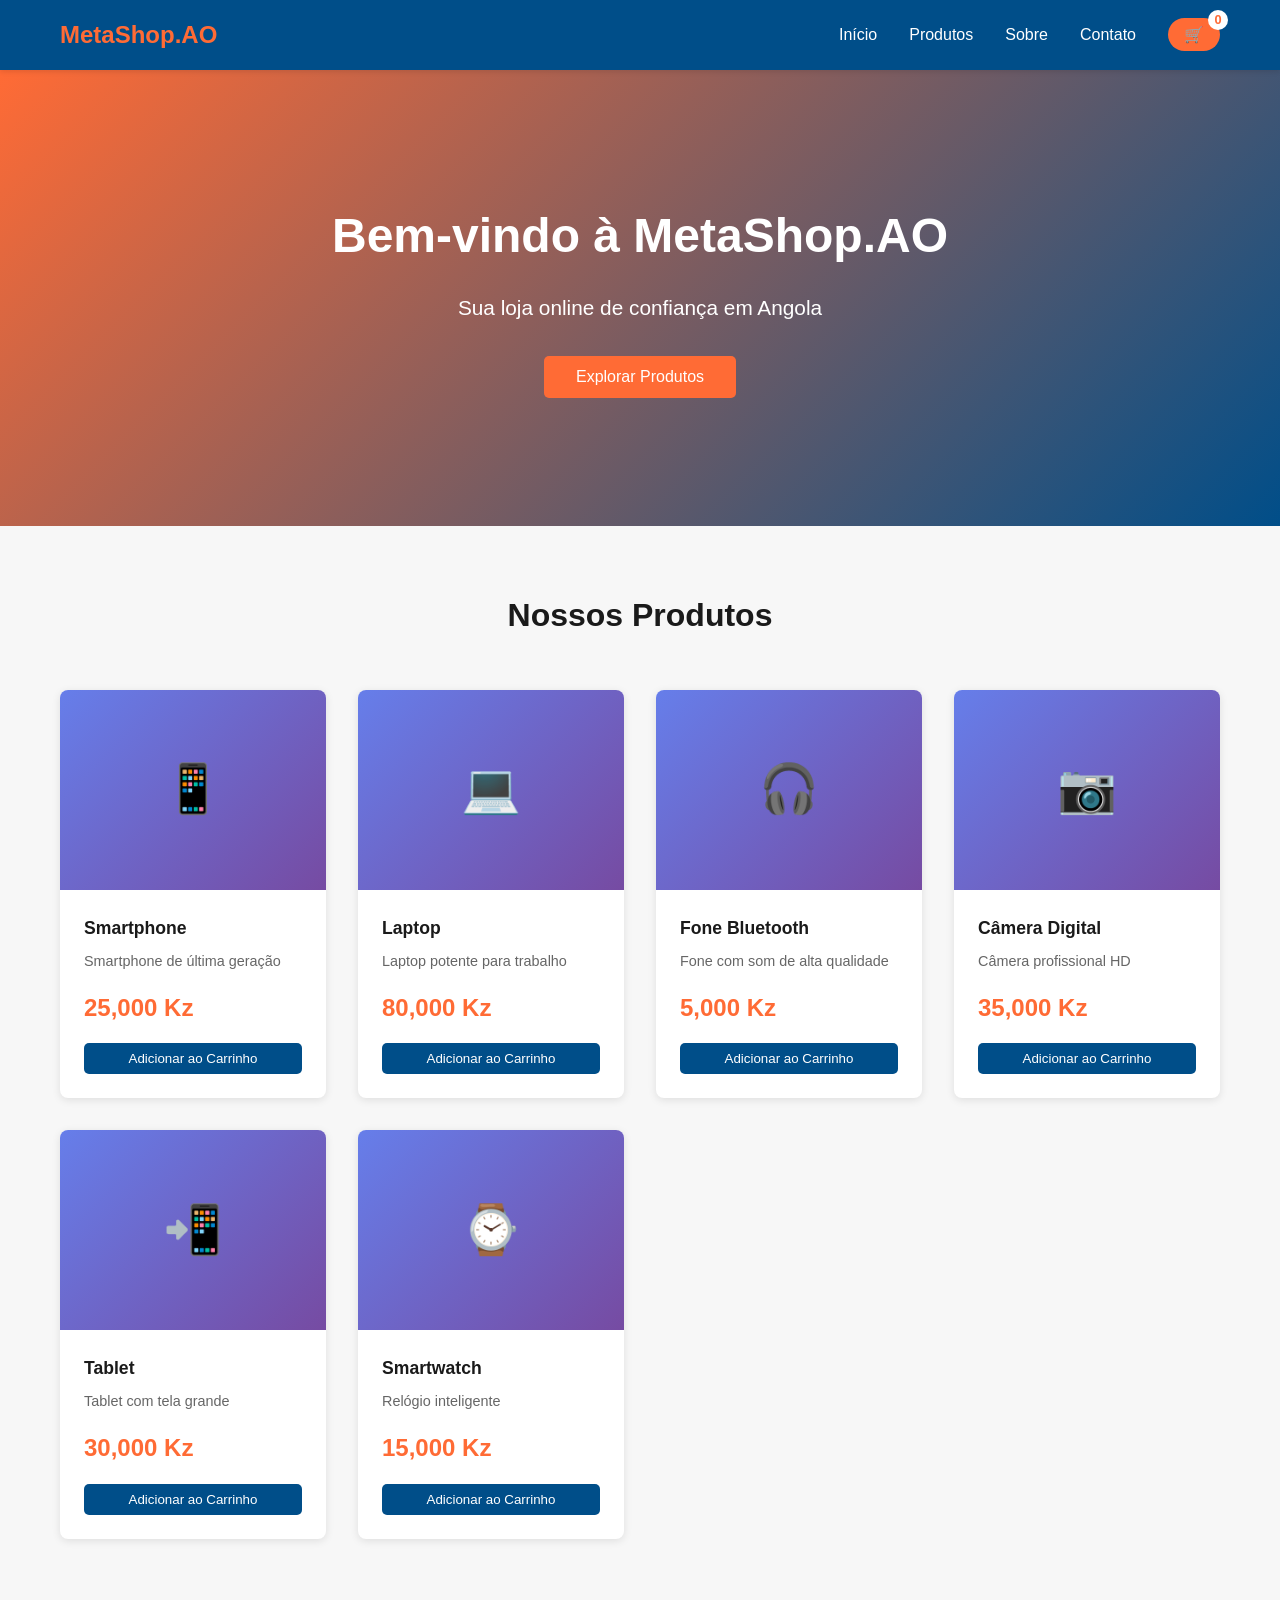
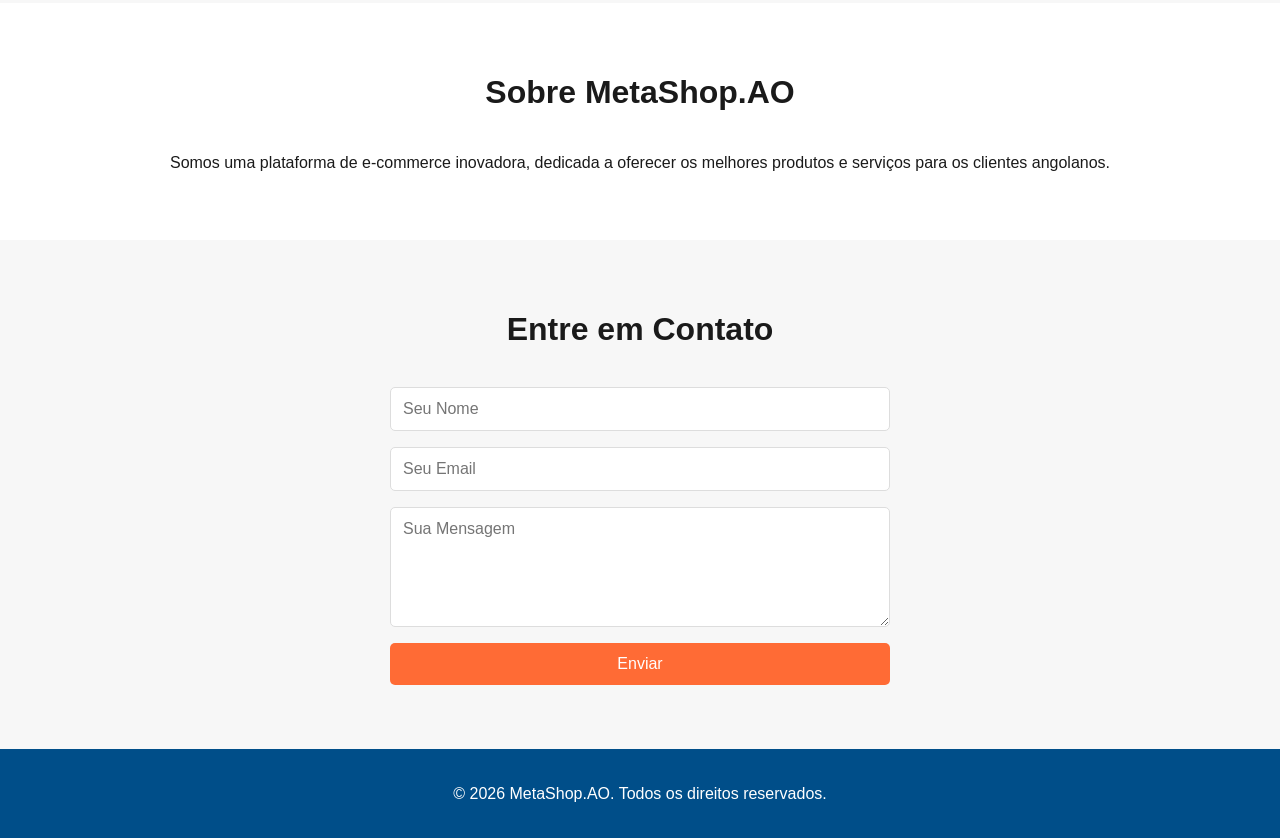
<file: index.html>
<!DOCTYPE html>
<html lang="pt-AO">
<head>
    <meta charset="UTF-8">
    <meta name="viewport" content="width=device-width, initial-scale=1.0">
    <title>MetaShop.AO - Loja Online</title>
    <link rel="stylesheet" href="styles.css">
</head>
<body>
    <nav class="navbar">
        <div class="container">
            <div class="logo">MetaShop.AO</div>
            <ul class="nav-links">
                <li><a href="#inicio">Início</a></li>
                <li><a href="#produtos">Produtos</a></li>
                <li><a href="#sobre">Sobre</a></li>
                <li><a href="#contato">Contato</a></li>
                <li><a href="#carrinho" class="carrinho-icon">🛒 <span class="cart-count">0</span></a></li>
            </ul>
        </div>
    </nav>

    <section id="inicio" class="hero">
        <div class="hero-content">
            <h1>Bem-vindo à MetaShop.AO</h1>
            <p>Sua loja online de confiança em Angola</p>
            <button class="btn-primary" onclick="scrollToProducts()">Explorar Produtos</button>
        </div>
    </section>

    <section id="produtos" class="produtos">
        <div class="container">
            <h2>Nossos Produtos</h2>
            <div class="produtos-grid" id="produtos-grid">
                <!-- Produtos serão carregados aqui -->
            </div>
        </div>
    </section>

    <section id="sobre" class="sobre">
        <div class="container">
            <h2>Sobre MetaShop.AO</h2>
            <p>Somos uma plataforma de e-commerce inovadora, dedicada a oferecer os melhores produtos e serviços para os clientes angolanos.</p>
        </div>
    </section>

    <section id="contato" class="contato">
        <div class="container">
            <h2>Entre em Contato</h2>
            <form class="formulario-contato">
                <input type="text" placeholder="Seu Nome" required>
                <input type="email" placeholder="Seu Email" required>
                <textarea placeholder="Sua Mensagem" required></textarea>
                <button type="submit" class="btn-primary">Enviar</button>
            </form>
        </div>
    </section>

    <footer>
        <div class="container">
            <p>&copy; 2026 MetaShop.AO. Todos os direitos reservados.</p>
        </div>
    </footer>

    <script src="script.js"></script>
</body>
</html>
</file>
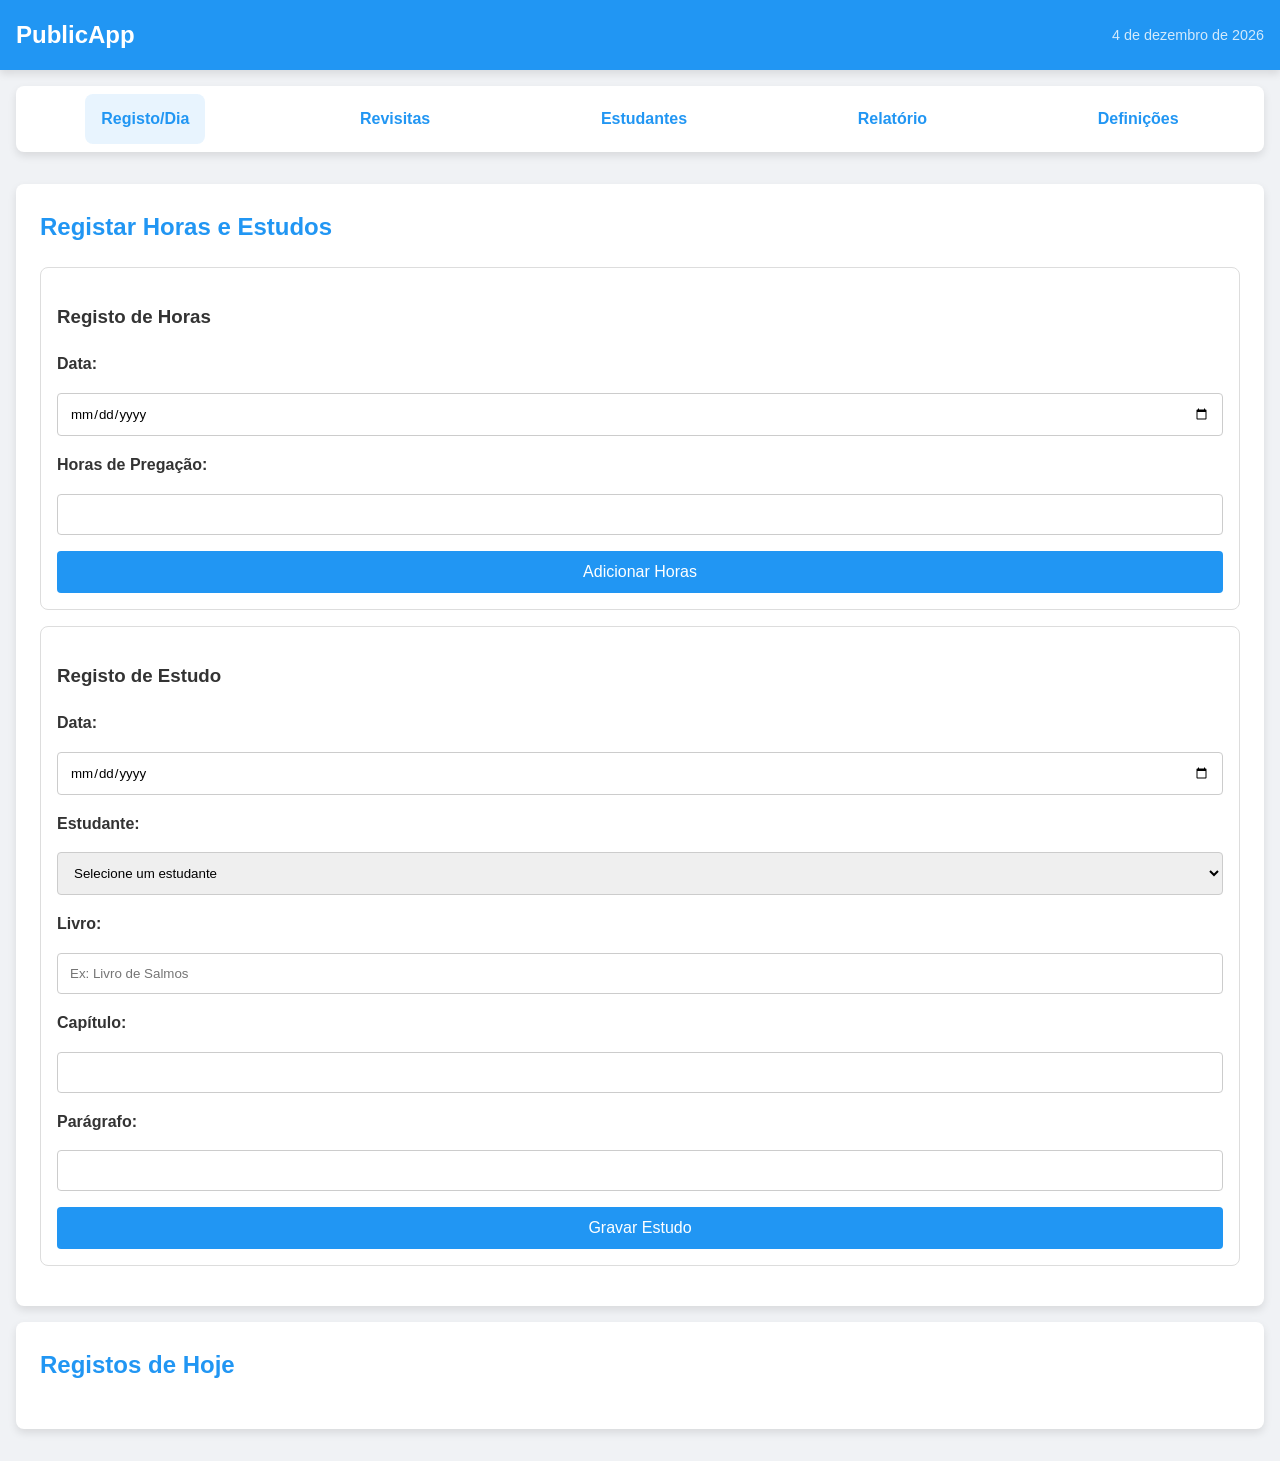
<file: PublicAppV1.html>
<!DOCTYPE html>
<html lang="pt-br">
<head>
    <meta charset="UTF-8">
    <meta name="viewport" content="width=device-width, initial-scale=1.0">
    <title>PublicApp</title>
    <meta name="description" content="Aplicativo de registro para publicadores.">
    <link rel="icon" href="data:image/svg+xml,%3Csvg%20xmlns%3D%22http%3A%2F%2Fwww.w3.org%2F2000%2Fsvg%22%20viewBox%3D%220%200%2024%2024%22%3E%3Cpath%20d%3D%22M12%202L2%207l10%205l10-5l-10-5zm0%202l8%204l-8%204l-8-4l8-4zm-8%207v8l8%204l8-4v-8l-8-4l-8%204zm2%201l6%203l6-3v6l-6%203l-6-3v-6z%22%20fill%3D%22%232196F3%22%2F%3E%3C%2Fsvg%3E">
    <meta name="theme-color" content="#2196F3">
    <link rel="apple-touch-icon" href="data:image/svg+xml,%3Csvg%20xmlns%3D%22http%3A%2F%2Fwww.w3.org%2F2000%2Fsvg%22%20viewBox%3D%220%200%2024%2024%22%3E%3Cpath%20d%3D%22M12%202L2%207l10%205l10-5l-10-5zm0%202l8%204l-8%204l-8-4l8-4zm-8%207v8l8%204l8-4v-8l-8-4l-8%204zm2%201l6%203l6-3v6l-6%203l-6-3v-6z%22%20fill%3D%22%232196F3%22%2F%3E%3C%2Fsvg%3E">

    <style>
        :root {
            --primary-color: #2196F3;
            --background-color: #f0f2f5;
            --card-background: #ffffff;
            --text-color: #333;
            --box-shadow: 0 4px 8px rgba(0,0,0,0.1);
        }

        body {
            font-family: -apple-system, BlinkMacSystemFont, 'Segoe UI', Roboto, Oxygen, Ubuntu, Cantarell, 'Open Sans', 'Helvetica Neue', sans-serif;
            margin: 0;
            padding: 0;
            background-color: var(--background-color);
            color: var(--text-color);
            line-height: 1.6;
        }

        header {
            background-color: var(--primary-color);
            color: white;
            padding: 1rem;
            text-align: center;
            box-shadow: var(--box-shadow);
            display: flex;
            justify-content: space-between;
            align-items: center;
        }
        
        header h1 {
            margin: 0;
            font-size: 1.5rem;
        }

        header #current-date {
            font-size: 0.9rem;
            opacity: 0.8;
        }

        nav {
            background-color: var(--card-background);
            box-shadow: var(--box-shadow);
            margin: 1rem;
            border-radius: 8px;
            display: flex;
            justify-content: space-around;
            padding: 0.5rem 0;
            overflow-x: auto;
        }

        .nav-button {
            background: none;
            border: none;
            padding: 1rem;
            font-size: 1rem;
            font-weight: bold;
            color: var(--primary-color);
            cursor: pointer;
            flex-shrink: 0;
            transition: background-color 0.3s;
            border-radius: 8px;
        }

        .nav-button:hover, .nav-button.active {
            background-color: rgba(33, 150, 243, 0.1);
        }

        main {
            padding: 1rem;
        }

        .page {
            display: none;
        }

        .page.active {
            display: block;
        }

        .card {
            background-color: var(--card-background);
            padding: 1.5rem;
            border-radius: 8px;
            box-shadow: var(--box-shadow);
            margin-bottom: 1rem;
        }

        .card h2 {
            margin-top: 0;
            color: var(--primary-color);
        }
        
        form {
            display: flex;
            flex-direction: column;
            gap: 1rem;
        }
        
        .form-section {
            border: 1px solid #ddd;
            padding: 1rem;
            border-radius: 8px;
            margin-bottom: 1rem;
        }

        label {
            font-weight: bold;
        }

        input, textarea, select {
            width: 100%;
            padding: 0.75rem;
            border: 1px solid #ccc;
            border-radius: 4px;
            box-sizing: border-box;
            font-family: inherit;
        }

        button {
            background-color: var(--primary-color);
            color: white;
            border: none;
            padding: 0.75rem;
            border-radius: 4px;
            font-size: 1rem;
            cursor: pointer;
            transition: background-color 0.3s;
        }
        
        button:hover {
            background-color: #1565C0;
        }

        #studies-list, #revisits-list, #students-list {
            list-style: none;
            padding: 0;
        }

        #studies-list li, #revisits-list li, #students-list li {
            background-color: #f9f9f9;
            padding: 1rem;
            border-radius: 8px;
            margin-bottom: 0.5rem;
            display: flex;
            justify-content: space-between;
            align-items: center;
            word-break: break-word;
        }

        #studies-list li span, #revisits-list li span, #students-list li span {
            flex-grow: 1;
            padding-right: 1rem;
        }
        
        #revisits-list li.completed {
            text-decoration: line-through;
            opacity: 0.6;
        }

        .delete-btn {
            background-color: transparent;
            color: #ccc;
            border: none;
            padding: 0.5rem;
            cursor: pointer;
            transition: color 0.3s;
        }
        
        .delete-btn:hover {
            color: #E53935;
        }
        
        .action-btns {
            display: flex;
            gap: 0.5rem;
        }

        .report-section {
            margin-bottom: 1.5rem;
        }

        .report-section h3 {
            color: var(--primary-color);
            border-bottom: 2px solid #eee;
            padding-bottom: 0.5rem;
        }
        
        .report-info {
            display: flex;
            justify-content: space-between;
            font-size: 1.1rem;
            font-weight: bold;
            padding: 0.5rem 0;
        }
        
        .report-info span {
            color: #555;
        }
    </style>
</head>
<body>

    <header>
        <h1>PublicApp</h1>
        <div id="current-date"></div>
    </header>

    <nav>
        <button class="nav-button active" data-page="register-page">Registo/Dia</button>
        <button class="nav-button" data-page="revisits-page">Revisitas</button>
        <button class="nav-button" data-page="students-page">Estudantes</button>
        <button class="nav-button" data-page="report-page">Relatório</button>
        <button class="nav-button" data-page="settings-page">Definições</button>
    </nav>

    <main>
        <section id="register-page" class="page active">
            <div class="card">
                <h2>Registar Horas e Estudos</h2>
                
                <div class="form-section">
                    <h3>Registo de Horas</h3>
                    <form id="hours-form">
                        <label for="hours-date">Data:</label>
                        <input type="date" id="hours-date" required>
    
                        <label for="study-hours">Horas de Pregação:</label>
                        <input type="number" id="study-hours" step="0.1" min="0" required>
                        
                        <button type="submit">Adicionar Horas</button>
                    </form>
                </div>

                <div class="form-section">
                    <h3>Registo de Estudo</h3>
                    <form id="study-form">
                        <label for="study-date">Data:</label>
                        <input type="date" id="study-date" required>
                        
                        <label for="study-student-select">Estudante:</label>
                        <select id="study-student-select" required>
                            <option value="">Selecione um estudante</option>
                        </select>
                        
                        <label for="study-book">Livro:</label>
                        <input type="text" id="study-book" placeholder="Ex: Livro de Salmos">
                        
                        <label for="study-chapter">Capítulo:</label>
                        <input type="number" id="study-chapter" min="1">
                        
                        <label for="study-paragraph">Parágrafo:</label>
                        <input type="number" id="study-paragraph" min="1">

                        <button type="submit">Gravar Estudo</button>
                    </form>
                </div>
            </div>
            
            <div class="card">
                <h2>Registos de Hoje</h2>
                <ul id="studies-list">
                    </ul>
            </div>
        </section>

        <section id="revisits-page" class="page">
            <div class="card">
                <h2>Registar Nova Revisita</h2>
                <form id="revisit-form">
                    <label for="revisit-name">Nome:</label>
                    <input type="text" id="revisit-name" required>

                    <label for="revisit-note">Notas:</label>
                    <textarea id="revisit-note" placeholder="Endereço, tema de conversa, etc."></textarea>
                    
                    <button type="submit">Adicionar Revisita</button>
                </form>
            </div>
            
            <div class="card">
                <h2>Minhas Revisitas</h2>
                <ul id="revisits-list">
                    </ul>
            </div>
        </section>

        <section id="students-page" class="page">
            <div class="card">
                <h2>Adicionar Novo Estudante</h2>
                <form id="student-form">
                    <label for="student-name">Nome do Estudante:</label>
                    <input type="text" id="student-name" required>

                    <div class="form-section">
                        <h3>Último Estudo</h3>
                        <label for="student-book">Livro:</label>
                        <input type="text" id="student-book" placeholder="Ex: O que a Bíblia Ensina?">

                        <label for="student-chapter">Capítulo:</label>
                        <input type="number" id="student-chapter" min="1" placeholder="Ex: 3">
                        
                        <label for="student-paragraph">Parágrafo:</label>
                        <input type="number" id="student-paragraph" min="1" placeholder="Ex: 15">
                    </div>
                    
                    <button type="submit">Adicionar Estudante</button>
                </form>
            </div>
            
            <div class="card">
                <h2>Lista de Estudantes</h2>
                <ul id="students-list">
                    </ul>
            </div>
        </section>

        <section id="report-page" class="page">
            <div class="card">
                <h2>Relatório Mensal</h2>
                <div class="report-section">
                    <h3>Horas Dedicadas (Mês)</h3>
                    <div class="report-info">
                        <span id="monthly-hours">0 horas</span>
                    </div>
                </div>
                <div class="report-section">
                    <h3>Estudantes Ativos (Mês)</h3>
                    <div class="report-info">
                        <span id="monthly-students">0 estudantes</span>
                    </div>
                </div>
            </div>
        </section>
        
        <section id="settings-page" class="page">
            <div class="card">
                <h2>Definições</h2>
                <p>Aqui você pode gerir seus dados. O aplicativo armazena tudo no seu navegador.</p>
                <div class="action-btns">
                    <button onclick="exportData()">Exportar Dados</button>
                    <button onclick="importData()">Importar Dados</button>
                </div>
                <hr style="margin: 1rem 0; border: none; border-top: 1px solid #eee;">
                <p>Instale o aplicativo para ter acesso rápido!</p>
                <button id="install-button">Adicionar à Tela Principal</button>
                <hr style="margin: 1rem 0; border: none; border-top: 1px solid #eee;">
                <button onclick="resetData()" style="background-color: #E53935;">Apagar Todos os Dados</button>
            </div>
        </section>

    </main>

    <script>
        // Lógica do aplicativo
        document.addEventListener('DOMContentLoaded', () => {
            const dateElement = document.getElementById('current-date');
            const navButtons = document.querySelectorAll('.nav-button');
            const pages = document.querySelectorAll('.page');
            const hoursForm = document.getElementById('hours-form');
            const studyForm = document.getElementById('study-form');
            const revisitForm = document.getElementById('revisit-form');
            const studentForm = document.getElementById('student-form');
            const studiesList = document.getElementById('studies-list');
            const revisitsList = document.getElementById('revisits-list');
            const studentsList = document.getElementById('students-list');
            const studyStudentSelect = document.getElementById('study-student-select');
            const installButton = document.getElementById('install-button');

            let deferredPrompt;

            // Exibir data atual
            dateElement.textContent = new Date().toLocaleDateString('pt-br', {
                year: 'numeric',
                month: 'long',
                day: 'numeric'
            });

            // Lógica de navegação entre páginas
            navButtons.forEach(button => {
                button.addEventListener('click', () => {
                    navButtons.forEach(btn => btn.classList.remove('active'));
                    pages.forEach(page => page.classList.remove('active'));
                    
                    button.classList.add('active');
                    const targetPageId = button.getAttribute('data-page');
                    document.getElementById(targetPageId).classList.add('active');

                    if (targetPageId === 'report-page') {
                        updateReport();
                    } else if (targetPageId === 'register-page') {
                        updateStudyStudentSelect();
                    }
                });
            });

            // --- Gerenciamento de Dados ---
            const getData = (key) => JSON.parse(localStorage.getItem(key)) || [];
            const saveData = (key, data) => localStorage.setItem(key, JSON.stringify(data));

            // FUNÇÕES DE RENDERIZAÇÃO
            const renderStudies = () => {
                const studies = getData('studies');
                const hours = getData('hours');
                const today = new Date().toISOString().slice(0, 10);
                
                studiesList.innerHTML = '';

                // Renderizar horas
                hours.filter(h => h.date === today).forEach(h => {
                    const li = document.createElement('li');
                    li.innerHTML = `
                        <span><strong>Horas:</strong> ${h.hours}h</span>
                        <button class="delete-btn" onclick="deleteItem('hours', '${h.id}')">&#10005;</button>
                    `;
                    studiesList.appendChild(li);
                });

                // Renderizar estudos
                studies.filter(s => s.date === today).forEach(s => {
                    const student = getData('students').find(st => st.id === s.studentId);
                    const studentName = student ? student.name : 'Estudante Desconhecido';
                    const li = document.createElement('li');
                    li.innerHTML = `
                        <span>
                            <strong>Estudo:</strong> ${studentName}<br>
                            <small>${s.book} Cap. ${s.chapter} Par. ${s.paragraph}</small>
                        </span>
                        <button class="delete-btn" onclick="deleteItem('studies', '${s.id}')">&#10005;</button>
                    `;
                    studiesList.appendChild(li);
                });
            };

            const renderRevisits = () => {
                const revisits = getData('revisits');
                revisitsList.innerHTML = '';
                revisits.forEach(revisit => {
                    const li = document.createElement('li');
                    li.className = revisit.completed ? 'completed' : '';
                    li.innerHTML = `
                        <span onclick="toggleCompleted('revisits', '${revisit.id}')">
                            <strong>${revisit.name}</strong><br>
                            <small>${revisit.note}</small>
                        </span>
                        <button class="delete-btn" onclick="deleteItem('revisits', '${revisit.id}')">&#10005;</button>
                    `;
                    revisitsList.appendChild(li);
                });
            };

            const renderStudents = () => {
                const students = getData('students');
                studentsList.innerHTML = '';
                students.forEach(student => {
                    const li = document.createElement('li');
                    li.innerHTML = `
                        <span>
                            <strong>${student.name}</strong><br>
                            <small>Último Estudo: ${student.lastStudy.book} Cap. ${student.lastStudy.chapter}, Par. ${student.lastStudy.paragraph}</small>
                        </span>
                        <button class="delete-btn" onclick="deleteItem('students', '${student.id}')">&#10005;</button>
                    `;
                    studentsList.appendChild(li);
                });
            };
            
            const updateStudyStudentSelect = () => {
                const students = getData('students');
                studyStudentSelect.innerHTML = '<option value="">Selecione um estudante</option>';
                students.forEach(student => {
                    const option = document.createElement('option');
                    option.value = student.id;
                    option.textContent = student.name;
                    studyStudentSelect.appendChild(option);
                });
            };

            const updateReport = () => {
                const hours = getData('hours');
                const studies = getData('studies');
                const now = new Date();
                const currentMonth = now.getMonth();
                const currentYear = now.getFullYear();
                
                let monthlyHours = 0;
                let monthlyStudents = new Set();
                
                hours.forEach(h => {
                    const hDate = new Date(h.date);
                    if (hDate.getMonth() === currentMonth && hDate.getFullYear() === currentYear) {
                        monthlyHours += parseFloat(h.hours);
                    }
                });
                
                studies.forEach(s => {
                    const sDate = new Date(s.date);
                    if (sDate.getMonth() === currentMonth && sDate.getFullYear() === currentYear) {
                        monthlyStudents.add(s.studentId);
                    }
                });
                
                document.getElementById('monthly-hours').textContent = `${monthlyHours.toFixed(1)} horas`;
                document.getElementById('monthly-students').textContent = `${monthlyStudents.size} estudantes`;
            };

            // FUNÇÕES DE AÇÃO
            window.deleteItem = (key, id) => {
                let items = getData(key);
                items = items.filter(item => item.id !== id);
                saveData(key, items);
                if (key === 'studies' || key === 'hours') renderStudies();
                else if (key === 'revisits') renderRevisits();
                else if (key === 'students') {
                    renderStudents();
                    updateStudyStudentSelect();
                }
            };

            window.toggleCompleted = (key, id) => {
                const items = getData(key);
                const item = items.find(i => i.id === id);
                if (item) {
                    item.completed = !item.completed;
                    saveData(key, items);
                    renderRevisits();
                }
            };
            
            // Submissão de formulários
            hoursForm.addEventListener('submit', (e) => {
                e.preventDefault();
                const newHours = {
                    id: Date.now().toString(),
                    date: document.getElementById('hours-date').value,
                    hours: parseFloat(document.getElementById('study-hours').value)
                };
                const hours = getData('hours');
                hours.push(newHours);
                saveData('hours', hours);
                hoursForm.reset();
                renderStudies();
            });

            studyForm.addEventListener('submit', (e) => {
                e.preventDefault();
                const studentId = document.getElementById('study-student-select').value;
                const newStudy = {
                    id: Date.now().toString(),
                    date: document.getElementById('study-date').value,
                    studentId: studentId,
                    book: document.getElementById('study-book').value.trim(),
                    chapter: document.getElementById('study-chapter').value.trim(),
                    paragraph: document.getElementById('study-paragraph').value.trim()
                };

                // Atualizar progresso do estudante
                const students = getData('students');
                const student = students.find(s => s.id === studentId);
                if (student) {
                    student.lastStudy = {
                        book: newStudy.book,
                        chapter: newStudy.chapter,
                        paragraph: newStudy.paragraph
                    };
                    saveData('students', students);
                }

                const studies = getData('studies');
                studies.push(newStudy);
                saveData('studies', studies);
                studyForm.reset();
                renderStudies();
            });

            revisitForm.addEventListener('submit', (e) => {
                e.preventDefault();
                const newRevisit = {
                    id: Date.now().toString(),
                    name: document.getElementById('revisit-name').value.trim(),
                    note: document.getElementById('revisit-note').value.trim(),
                    completed: false
                };
                const revisits = getData('revisits');
                revisits.push(newRevisit);
                saveData('revisits', revisits);
                revisitForm.reset();
                renderRevisits();
            });

            studentForm.addEventListener('submit', (e) => {
                e.preventDefault();
                const newStudent = {
                    id: Date.now().toString(),
                    name: document.getElementById('student-name').value.trim(),
                    lastStudy: {
                        book: document.getElementById('student-book').value.trim(),
                        chapter: document.getElementById('student-chapter').value.trim(),
                        paragraph: document.getElementById('student-paragraph').value.trim()
                    }
                };
                const students = getData('students');
                students.push(newStudent);
                saveData('students', students);
                studentForm.reset();
                renderStudents();
                updateStudyStudentSelect();
            });
            
            // Funções de Definições
            window.exportData = () => {
                const data = {
                    hours: getData('hours'),
                    studies: getData('studies'),
                    revisits: getData('revisits'),
                    students: getData('students')
                };
                const json = JSON.stringify(data, null, 2);
                const blob = new Blob([json], { type: 'application/json' });
                const url = URL.createObjectURL(blob);
                const a = document.createElement('a');
                a.href = url;
                a.download = 'publicapp-data.json';
                document.body.appendChild(a);
                a.click();
                document.body.removeChild(a);
                URL.revokeObjectURL(url);
                alert('Dados exportados com sucesso!');
            };
            
            window.importData = () => {
                const input = document.createElement('input');
                input.type = 'file';
                input.accept = 'application/json';
                input.onchange = (e) => {
                    const file = e.target.files[0];
                    if (!file) return;
                    
                    const reader = new FileReader();
                    reader.onload = (event) => {
                        try {
                            const importedData = JSON.parse(event.target.result);
                            if (importedData.hours) saveData('hours', importedData.hours);
                            if (importedData.studies) saveData('studies', importedData.studies);
                            if (importedData.revisits) saveData('revisits', importedData.revisits);
                            if (importedData.students) saveData('students', importedData.students);
                            alert('Dados importados com sucesso! A página será recarregada.');
                            location.reload();
                        } catch (error) {
                            alert('Erro ao importar o arquivo. Verifique se o formato está correto.');
                        }
                    };
                    reader.readAsText(file);
                };
                input.click();
            };
            
            window.resetData = () => {
                if (confirm('Tem certeza que deseja apagar TODOS os dados? Esta ação não pode ser desfeita.')) {
                    localStorage.clear();
                    alert('Todos os dados foram apagados. A página será recarregada.');
                    location.reload();
                }
            };
            
            // Lógica do botão de instalação PWA
            window.addEventListener('beforeinstallprompt', (e) => {
                e.preventDefault();
                deferredPrompt = e;
                installButton.style.display = 'block';
            });

            installButton.addEventListener('click', (e) => {
                if (deferredPrompt) {
                    deferredPrompt.prompt();
                    deferredPrompt.userChoice.then((choiceResult) => {
                        if (choiceResult.outcome === 'accepted') {
                            console.log('Usuário aceitou a instalação do PWA');
                        } else {
                            console.log('Usuário recusou a instalação do PWA');
                        }
                        deferredPrompt = null;
                    });
                }
            });

            // Inicialização
            renderStudies();
            renderRevisits();
            renderStudents();
            updateStudyStudentSelect();

            // Lógica PWA (Service Worker e Manifesto embutidos)
            if ('serviceWorker' in navigator) {
                navigator.serviceWorker.register('data:text/javascript;base64,' + btoa(unescape(encodeURIComponent(`
                    self.addEventListener('fetch', event => {
                      event.respondWith(caches.match(event.request).then(response => {
                        return response || fetch(event.request);
                      }));
                    });

                    self.addEventListener('install', event => {
                      self.skipWaiting();
                    });
                `))), { scope: './' }).then(reg => {
                    console.log('Service Worker registrado com sucesso!');
                }).catch(err => {
                    console.log('Registro do Service Worker falhou:', err);
                });
            }

            const manifest = {
                name: "PublicApp",
                short_name: "PublicApp",
                description: "Aplicativo para publicadores.",
                start_url: "./?source=pwa",
                display: "standalone",
                background_color: "#f0f2f5",
                theme_color: "#2196F3",
                icons: [
                    {
                        src: "data:image/svg+xml,%3Csvg%20xmlns%3D%22http%3A%2F%2Fwww.w3.org%2F2000%2Fsvg%22%20viewBox%3D%220%200%2024%2024%22%3E%3Cpath%20d%3D%22M12%202L2%207l10%205l10-5l-10-5zm0%202l8%204l-8%204l-8-4l8-4zm-8%207v8l8%204l8-4v-8l-8-4l-8%204zm2%201l6%203l6-3v6l-6%203l-6-3v-6z%22%20fill%3D%22%232196F3%22%2F%3E%3C%2Fsvg%3E",
                        sizes: "192x192",
                        type: "image/svg+xml"
                    },
                    {
                        src: "data:image/svg+xml,%3Csvg%20xmlns%3D%22http%3A%2F%2Fwww.w3.org%2F2000%2Fsvg%22%20viewBox%3D%220%200%2024%2024%22%3E%3Cpath%20d%3D%22M12%202L2%207l10%205l10-5l-10-5zm0%202l8%204l-8%204l-8-4l8-4zm-8%207v8l8%204l8-4v-8l-8-4l-8%204zm2%201l6%203l6-3v6l-6%203l-6-3v-6z%22%20fill%3D%22%232196F3%22%2F%3E%3C%2Fsvg%3E",
                        sizes: "512x512",
                        type: "image/svg+xml"
                    }
                ]
            };
            
            const manifestLink = document.createElement('link');
            manifestLink.rel = 'manifest';
            manifestLink.href = 'data:application/json;base64,' + btoa(JSON.stringify(manifest));
            document.head.appendChild(manifestLink);
        });
    </script>
</body>
</html>
</file>
<file: styles.css>
:root {
    --primary-color: #FF6B35;
    --secondary-color: #004E89;
    --light-bg: #F7F7F7;
    --text-dark: #1a1a1a;
    --text-light: #666;
}

* {
    margin: 0;
    padding: 0;
    box-sizing: border-box;
}

body {
    font-family: 'Segoe UI', Tahoma, Geneva, Verdana, sans-serif;
    line-height: 1.6;
    color: var(--text-dark);
}

.container {
    max-width: 1200px;
    margin: 0 auto;
    padding: 0 20px;
}

/* Navbar */
.navbar {
    background-color: var(--secondary-color);
    color: white;
    padding: 1rem 0;
    position: sticky;
    top: 0;
    z-index: 100;
    box-shadow: 0 2px 5px rgba(0,0,0,0.1);
}

.navbar .container {
    display: flex;
    justify-content: space-between;
    align-items: center;
}

.logo {
    font-size: 1.5rem;
    font-weight: bold;
    color: var(--primary-color);
}

.nav-links {
    display: flex;
    list-style: none;
    gap: 2rem;
}

.nav-links a {
    color: white;
    text-decoration: none;
    transition: color 0.3s;
}

.nav-links a:hover {
    color: var(--primary-color);
}

.carrinho-icon {
    background-color: var(--primary-color);
    padding: 0.5rem 1rem;
    border-radius: 20px;
    position: relative;
}

.cart-count {
    background-color: white;
    color: var(--primary-color);
    border-radius: 50%;
    width: 20px;
    height: 20px;
    display: inline-flex;
    align-items: center;
    justify-content: center;
    font-size: 0.8rem;
    font-weight: bold;
    position: absolute;
    top: -8px;
    right: -8px;
}

/* Hero Section */
.hero {
    background: linear-gradient(135deg, var(--primary-color), var(--secondary-color));
    color: white;
    padding: 8rem 0;
    text-align: center;
}

.hero-content h1 {
    font-size: 3rem;
    margin-bottom: 1rem;
}

.hero-content p {
    font-size: 1.3rem;
    margin-bottom: 2rem;
}

.btn-primary {
    background-color: var(--primary-color);
    color: white;
    border: none;
    padding: 0.75rem 2rem;
    font-size: 1rem;
    border-radius: 5px;
    cursor: pointer;
    transition: background-color 0.3s;
}

.btn-primary:hover {
    background-color: #E55A2B;
}

/* Produtos */
.produtos {
    padding: 4rem 0;
    background-color: var(--light-bg);
}

.produtos h2 {
    text-align: center;
    margin-bottom: 3rem;
    font-size: 2rem;
}

.produtos-grid {
    display: grid;
    grid-template-columns: repeat(auto-fill, minmax(250px, 1fr));
    gap: 2rem;
}

.produto-card {
    background: white;
    border-radius: 8px;
    overflow: hidden;
    box-shadow: 0 2px 8px rgba(0,0,0,0.1);
    transition: transform 0.3s, box-shadow 0.3s;
}

.produto-card:hover {
    transform: translateY(-5px);
    box-shadow: 0 5px 15px rgba(0,0,0,0.2);
}

.produto-imagem {
    width: 100%;
    height: 200px;
    background: linear-gradient(135deg, #667eea 0%, #764ba2 100%);
    display: flex;
    align-items: center;
    justify-content: center;
    color: white;
    font-size: 3rem;
}

.produto-info {
    padding: 1.5rem;
}

.produto-nome {
    font-size: 1.1rem;
    font-weight: bold;
    margin-bottom: 0.5rem;
}

.produto-descricao {
    color: var(--text-light);
    font-size: 0.9rem;
    margin-bottom: 1rem;
}

.produto-preco {
    font-size: 1.5rem;
    color: var(--primary-color);
    font-weight: bold;
    margin-bottom: 1rem;
}

.btn-comprar {
    width: 100%;
    background-color: var(--secondary-color);
    color: white;
    border: none;
    padding: 0.5rem;
    border-radius: 5px;
    cursor: pointer;
    transition: background-color 0.3s;
}

.btn-comprar:hover {
    background-color: #003d6b;
}

/* Sobre */
.sobre {
    padding: 4rem 0;
    text-align: center;
}

.sobre h2 {
    margin-bottom: 2rem;
    font-size: 2rem;
}

/* Contato */
.contato {
    padding: 4rem 0;
    background-color: var(--light-bg);
}

.contato h2 {
    text-align: center;
    margin-bottom: 2rem;
    font-size: 2rem;
}

.formulario-contato {
    max-width: 500px;
    margin: 0 auto;
    display: flex;
    flex-direction: column;
    gap: 1rem;
}

.formulario-contato input,
.formulario-contato textarea {
    padding: 0.75rem;
    border: 1px solid #ddd;
    border-radius: 5px;
    font-family: inherit;
    font-size: 1rem;
}

.formulario-contato textarea {
    resize: vertical;
    min-height: 120px;
}

/* Footer */
footer {
    background-color: var(--secondary-color);
    color: white;
    text-align: center;
    padding: 2rem 0;
}

/* Responsivo */
@media (max-width: 768px) {
    .nav-links {
        gap: 1rem;
        font-size: 0.9rem;
    }

    .hero-content h1 {
        font-size: 2rem;
    }

    .produtos-grid {
        grid-template-columns: repeat(auto-fill, minmax(200px, 1fr));
    }
}
</file>
